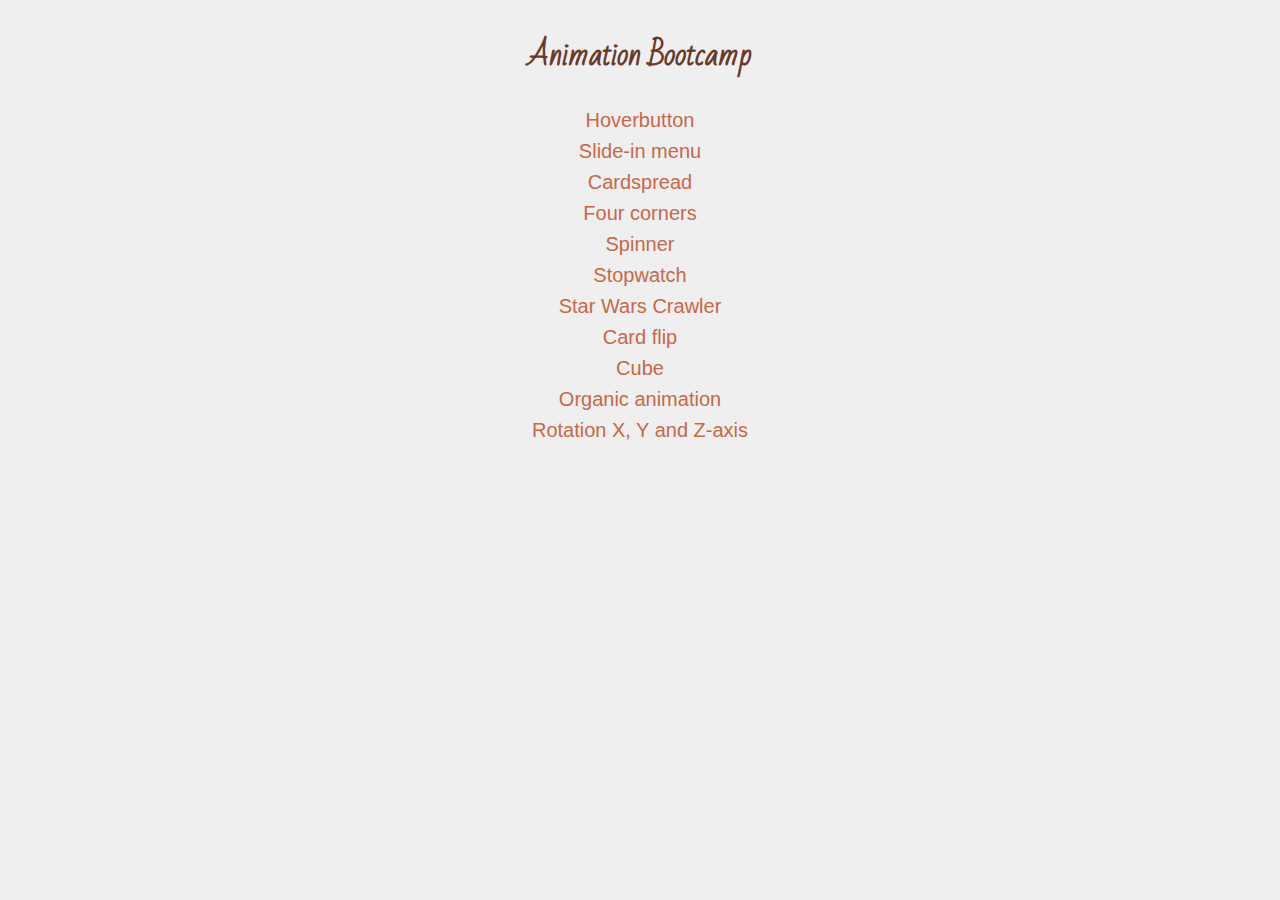
<file: index.html>
<!DOCTYPE html>
<html lang="en">
  <head>
    <meta charset="UTF-8" />
    <meta name="viewport" content="width=device-width, initial-scale=1.0" />
    <title>Animation Bootcamp Index</title>
    <style>
      @import url("https://fonts.googleapis.com/css2?family=Bad+Script&display=swap");
      body {
        background-color: #eeee;
        font-family: "Gill Sans", "Gill Sans MT", Calibri, "Trebuchet MS", sans-serif;
        margin: 0.5rem;
        text-align: center;
      }
      h2 {
        font-family: "Bad Script", cursive;
        font-size: 30px;
        color: rgb(105, 58, 41);
      }
      a {
        cursor: pointer;
        text-decoration: none;
      }
      p {
        margin: 0.5rem;
        font-size: 20px;
        transition: 0.2s ease-in-out;
        color: rgb(199, 104, 70);
      }
      p:hover {
        transform: scale(1.1);
      }
    </style>
  </head>

  <body>
    <h2>Animation Bootcamp</h2>
    <a href="./examples/01_hoverbutton/"><p>Hoverbutton</p></a>
    <a href="./examples/02_slidein_menu/"><p>Slide-in menu</p></a>
    <a href="./examples/03_cardspread/"><p>Cardspread</p></a>
    <a href="./examples/04_fourcorners/"><p>Four corners</p></a>
    <a href="./examples/05_spinner/"><p>Spinner</p></a>
    <a href="./examples/06_stopwatch/"><p>Stopwatch</p></a>
    <a href="./examples/07_sw_crawler/"><p>Star Wars Crawler</p></a>
    <a href="./examples/08_flipcard/"><p>Card flip</p></a>
    <a href="./examples/09_cube/"><p>Cube</p></a>
    <a href="./examples/10_organic/"><p>Organic animation</p></a>
    <a href="axis-rotation/"><p>Rotation X, Y and Z-axis</p></a>
  </body>
</html>
</file>
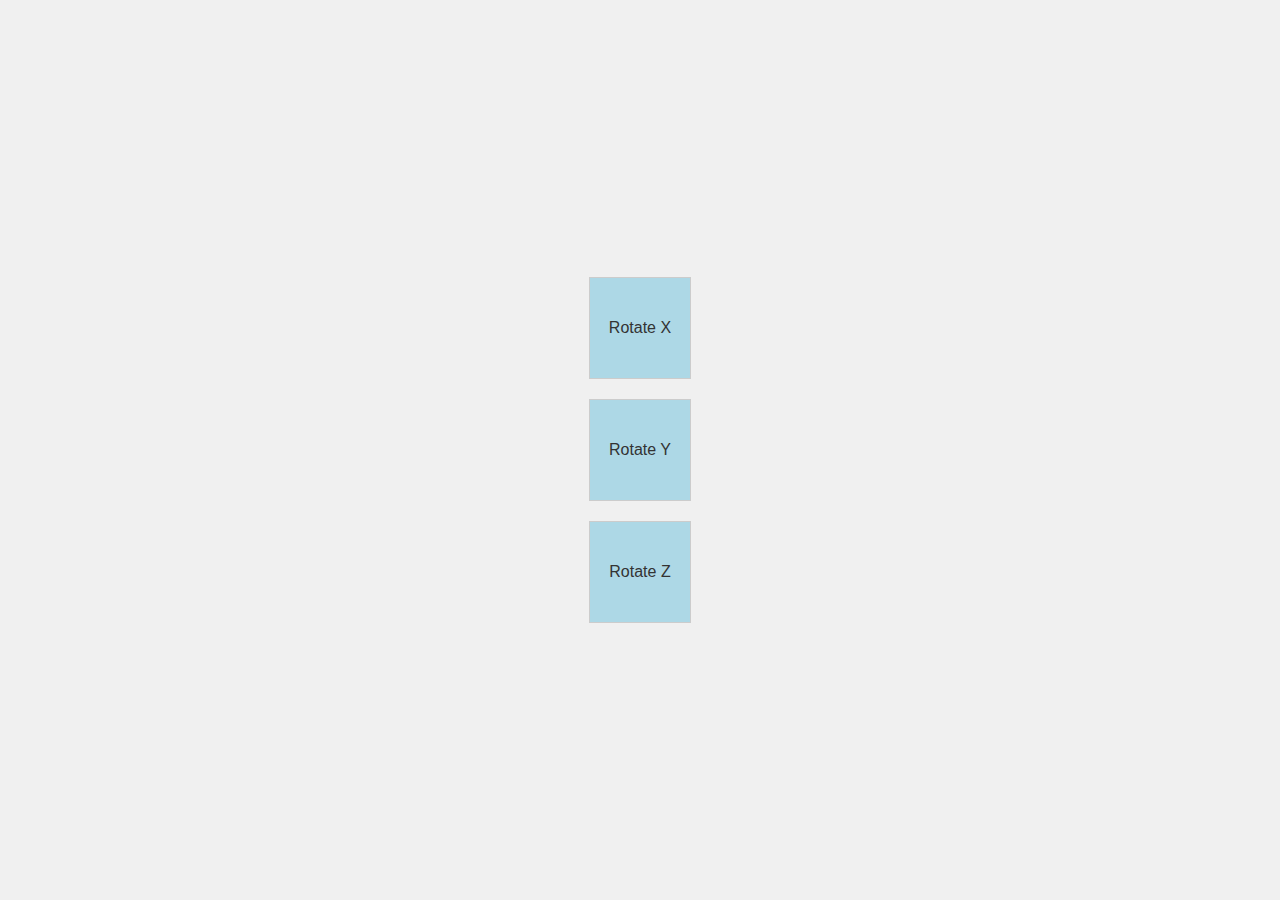
<file: axis-rotation/index.html>
<!DOCTYPE html>
<html lang="en">
  <head>
    <meta charset="UTF-8" />
    <meta name="viewport" content="width=device-width, initial-scale=1.0" />
    <title>3D Rotation Example</title>
    <link rel="stylesheet" href="style.css" />
  </head>
  <body>
    <div class="box" id="rotateX">Rotate X</div>
    <div class="box" id="rotateY">Rotate Y</div>
    <div class="box" id="rotateZ">Rotate Z</div>
  </body>
</html>
</file>
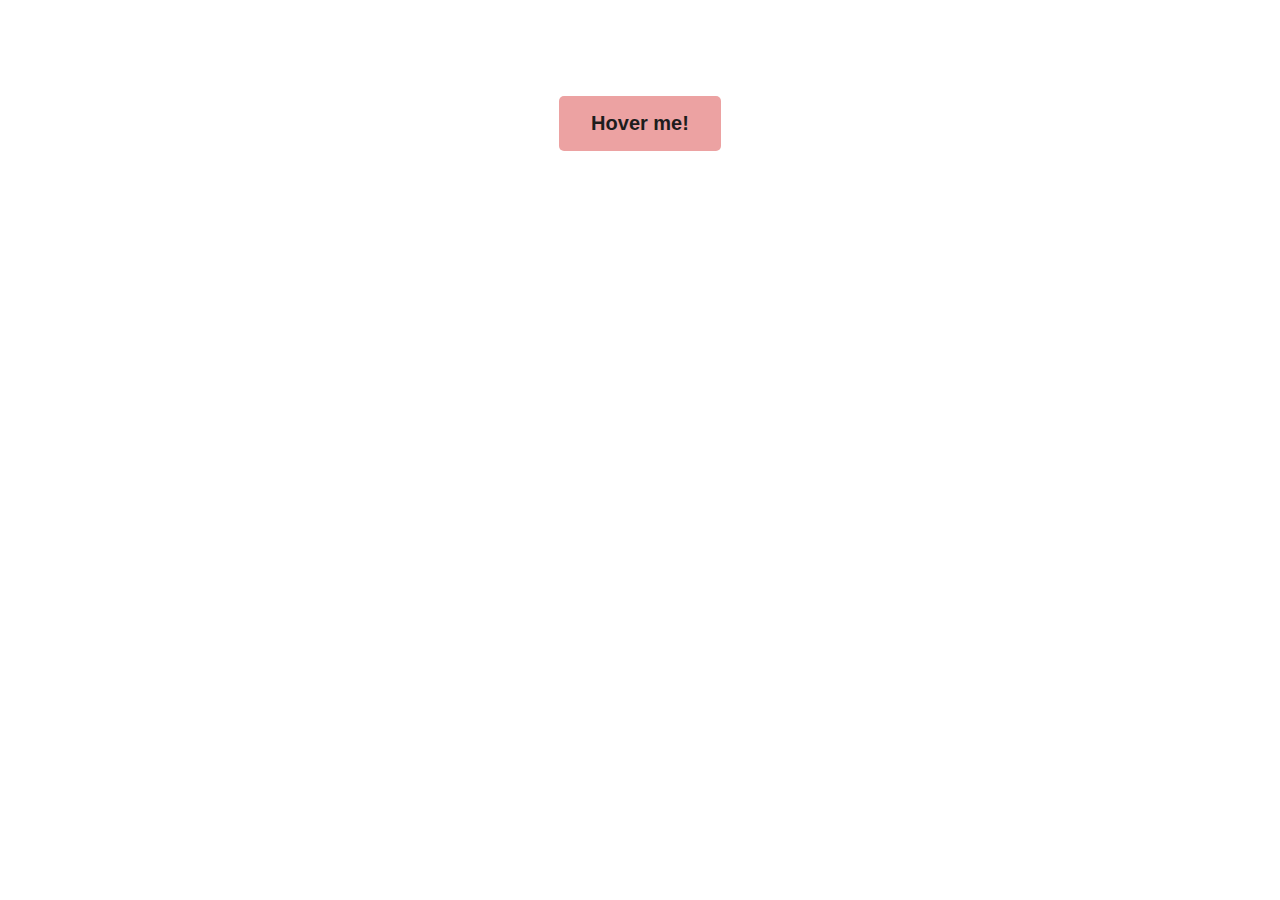
<file: examples/01_hoverbutton/index.html>
<!DOCTYPE html>
<html lang="en">
<head>
    <meta charset="UTF-8">
    <meta name="viewport" content="width=device-width, initial-scale=1.0">
    <title>1 Hover button</title>
    <link rel="stylesheet" href="style.css">
</head>
<body>
    <a href="#" class="btn">Hover me!</a>    
</body>
</html>
</file>
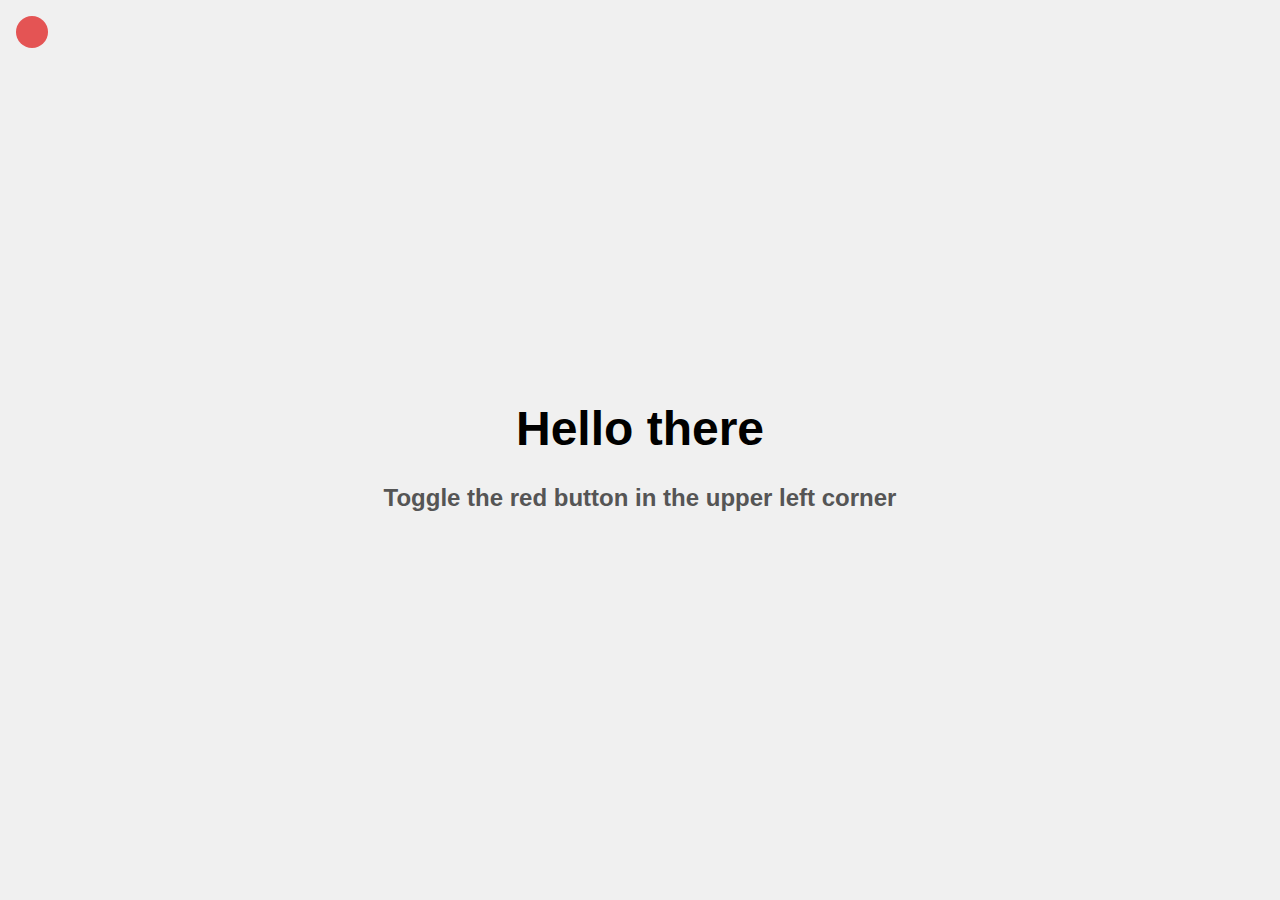
<file: examples/02_slidein_menu/index.html>
<!DOCTYPE html>
<html lang="en">
<head>
    <meta charset="UTF-8">
    <meta name="viewport" content="width=device-width, initial-scale=1.0">
    <title>Slide in menu</title>
    <link rel="stylesheet" href="style.css">
</head>
<body>
    <nav>
        <a href="#">
            <aside>01</aside>
            <article>
                <h3>Home</h3>
                <p class="desc">Lorem ipsum dolor, sit amet consectetur adipisicing elit. </p>
            </article>
        </a>
        <a href="#">
            <aside>02</aside>
            <article>
                <h3>What we do</h3>
                <p class="desc">Sunt saepe vel mollitia, ab maxime fugit temporibus, fuga reprehenderit id quisquam nostrum eveniet, esse.</p>
            </article>
        </a>
        <a href="#">
            <aside>03</aside>
            <article>
                <h3>Who we are</h3>
                <p class="desc">Nobis magnam beatae quibusdam sapiente quisquam libero tenetur alias corrupti aliquid? Optio tenetur obcaecati doloribus beatae.</p>
            </article>
        </a>
        <a href="#">
            <aside>04</aside>
            <article>
                <h3>Contact</h3>
                <p class="desc">Nulla numquam, animi dolorum atque expedita odio aliquam quidem officiis? Molestias voluptatum quasi debitis.</p>
            </article>
        </a>
    </nav>
    <a href="#" class="toggle"></a>
    <h1>Hello there</h1>
    <h2>Toggle the red button in the upper left corner</h2>
    <script>
        document.querySelector('.toggle')
        .addEventListener('click', (e) => {
                document.querySelector('nav').classList.toggle('open')
        })
    </script>
</body>
</html>
</file>
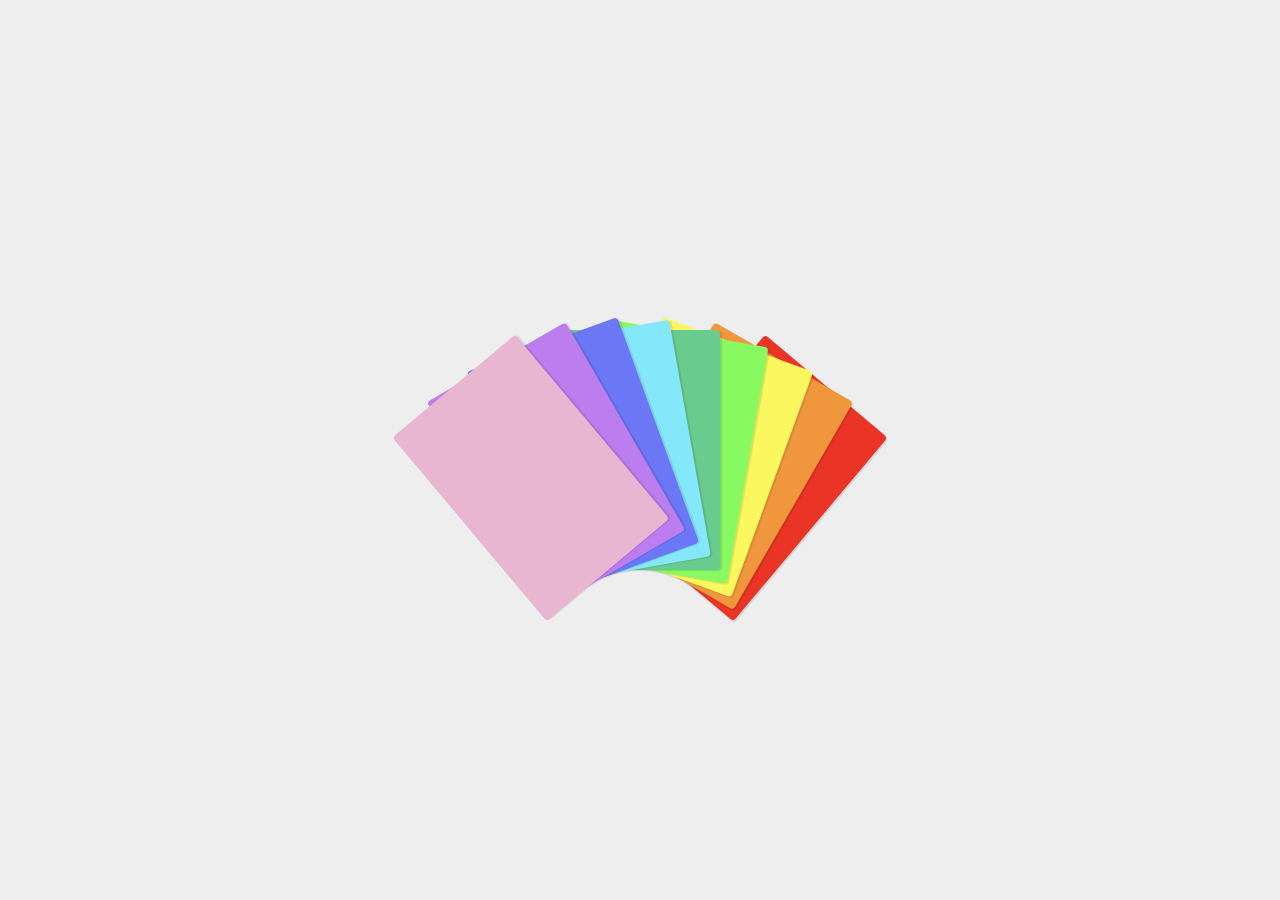
<file: examples/03_cardspread/index.html>
<!DOCTYPE html>
<html lang="en">
<head>
    <meta charset="UTF-8">
    <meta name="viewport" content="width=device-width, initial-scale=1.0">
    <title>Card spread</title>
    <link rel="stylesheet" href="style.css">
</head>
<body>
  <section class="cards">
    <article class="card"></article>
    <article class="card"></article>
    <article class="card"></article>
    <article class="card"></article>
    <article class="card"></article>
    <article class="card"></article>
    <article class="card"></article>
    <article class="card"></article>
    <article class="card"></article>
  </section>
</body>
</html>
</file>
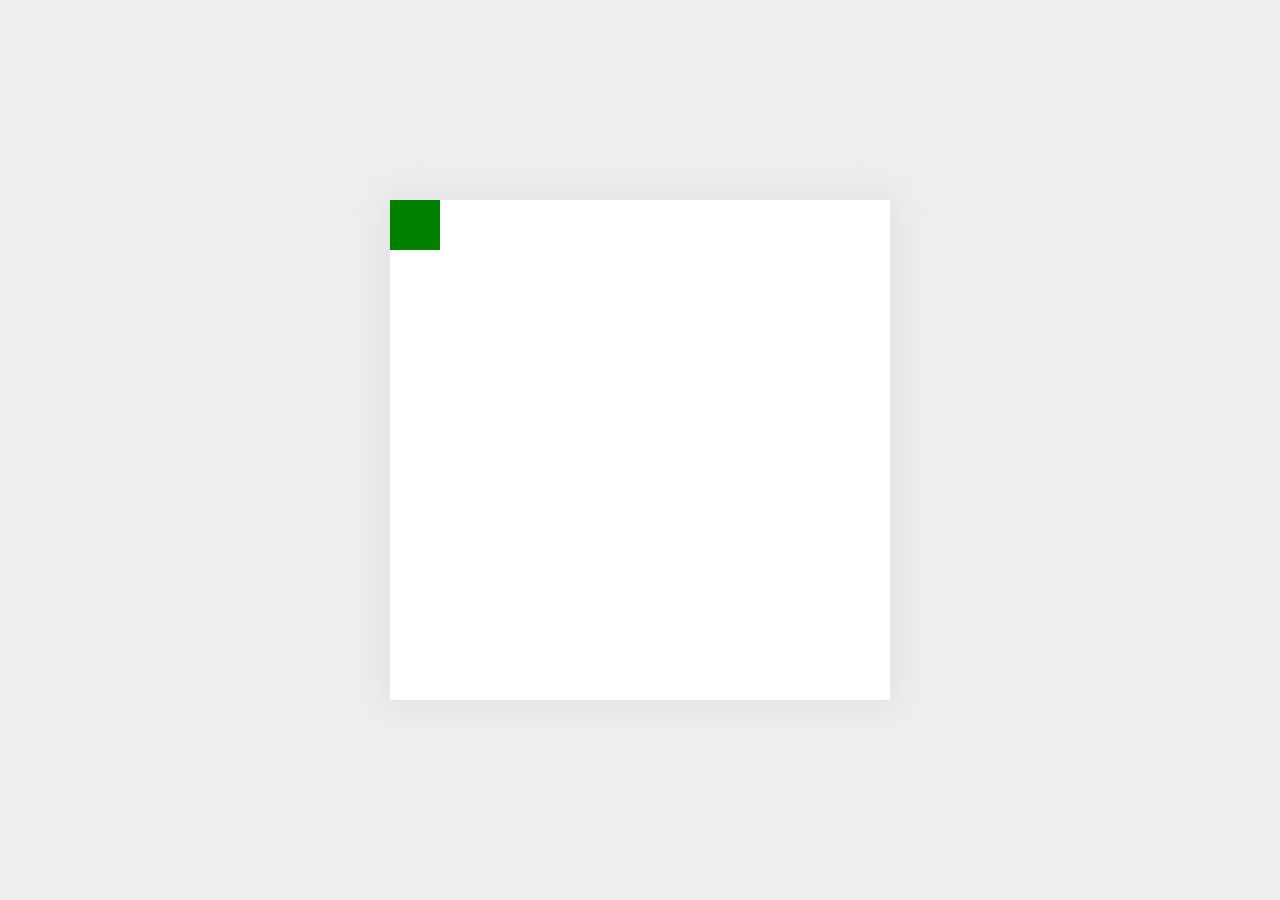
<file: examples/04_fourcorners/index.html>
<!DOCTYPE html>
<html lang="en">
<head>
    <meta charset="UTF-8">
    <meta name="viewport" content="width=device-width, initial-scale=1.0">
    <title>Four corners</title>
    <link rel="stylesheet" href="style.css">
</head>
<body>
    <main>
        <aside></aside>
    </main>
</body>
</html>
</file>
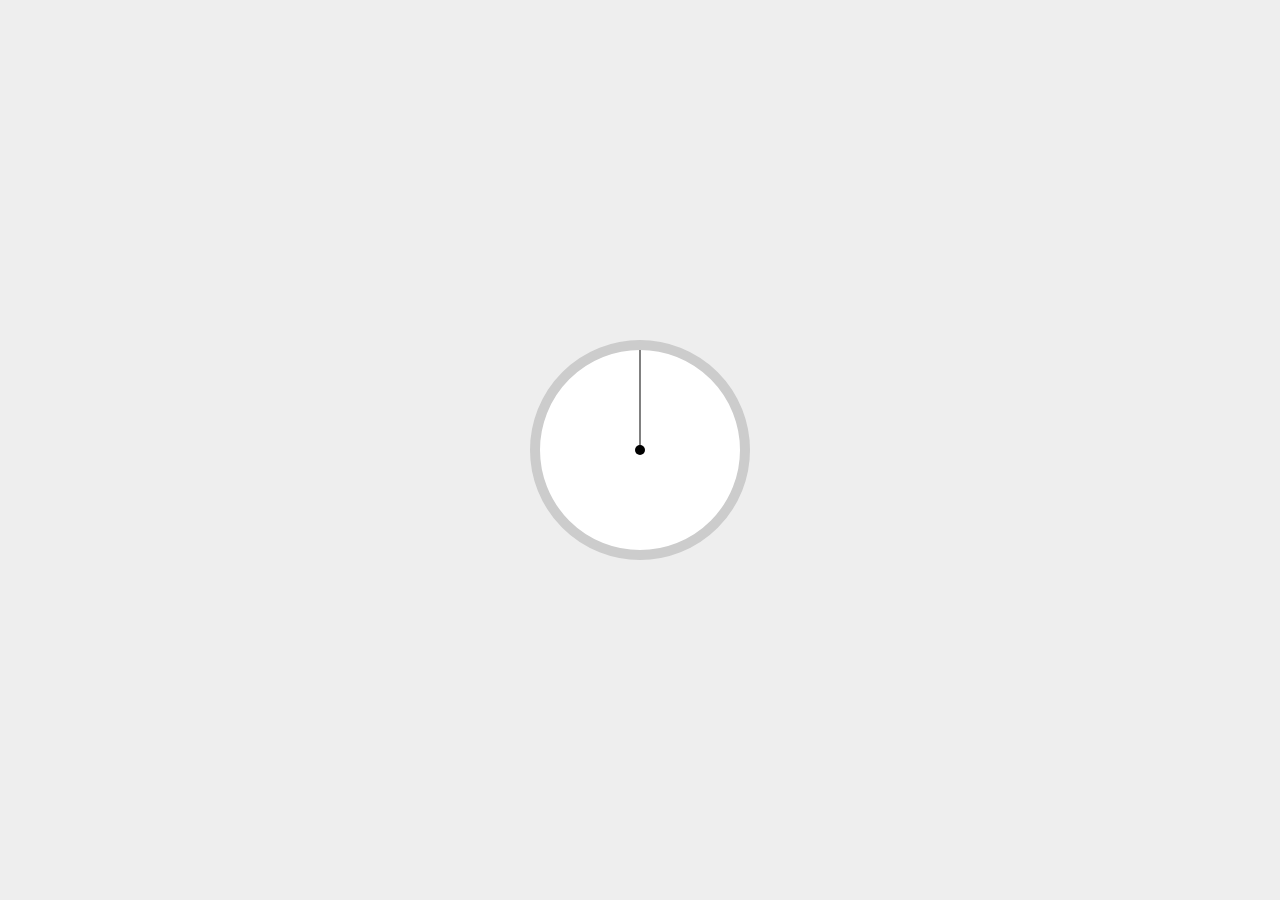
<file: examples/06_stopwatch/index.html>
<!DOCTYPE html>
<html lang="en">
<head>
    <meta charset="UTF-8">
    <meta name="viewport" content="width=device-width, initial-scale=1.0">
    <title>Stopwatch</title>
    <link rel="stylesheet" href="style.css">
</head>
<body>
    <main>
        <aside class="s"></aside>
        <aside class="ms"></aside>
        <div class="dot"></div>
    </main>
</body>
</html>
</file>
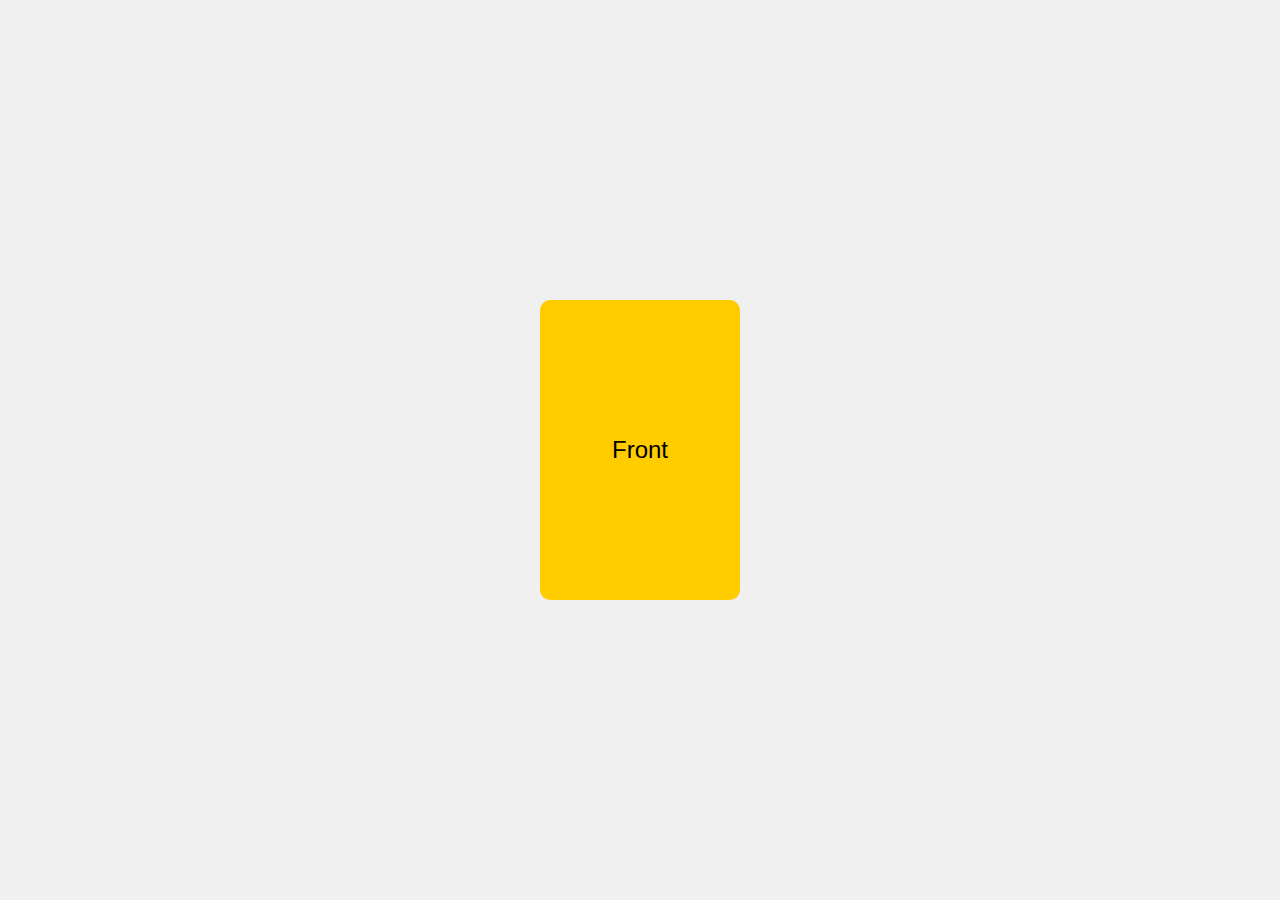
<file: examples/08_flipcard/index.html>
<!DOCTYPE html>
<html lang="en">
<head>
    <meta charset="UTF-8">
    <meta name="viewport" content="width=device-width, initial-scale=1.0">
    <title>Card flip</title>
    <link rel="stylesheet" href="style.css">
</head>
<body>
    <article>
        <section class="front">Front</section>
        <section class="back">Back</section>
    </article>
</body>
</html>
</file>
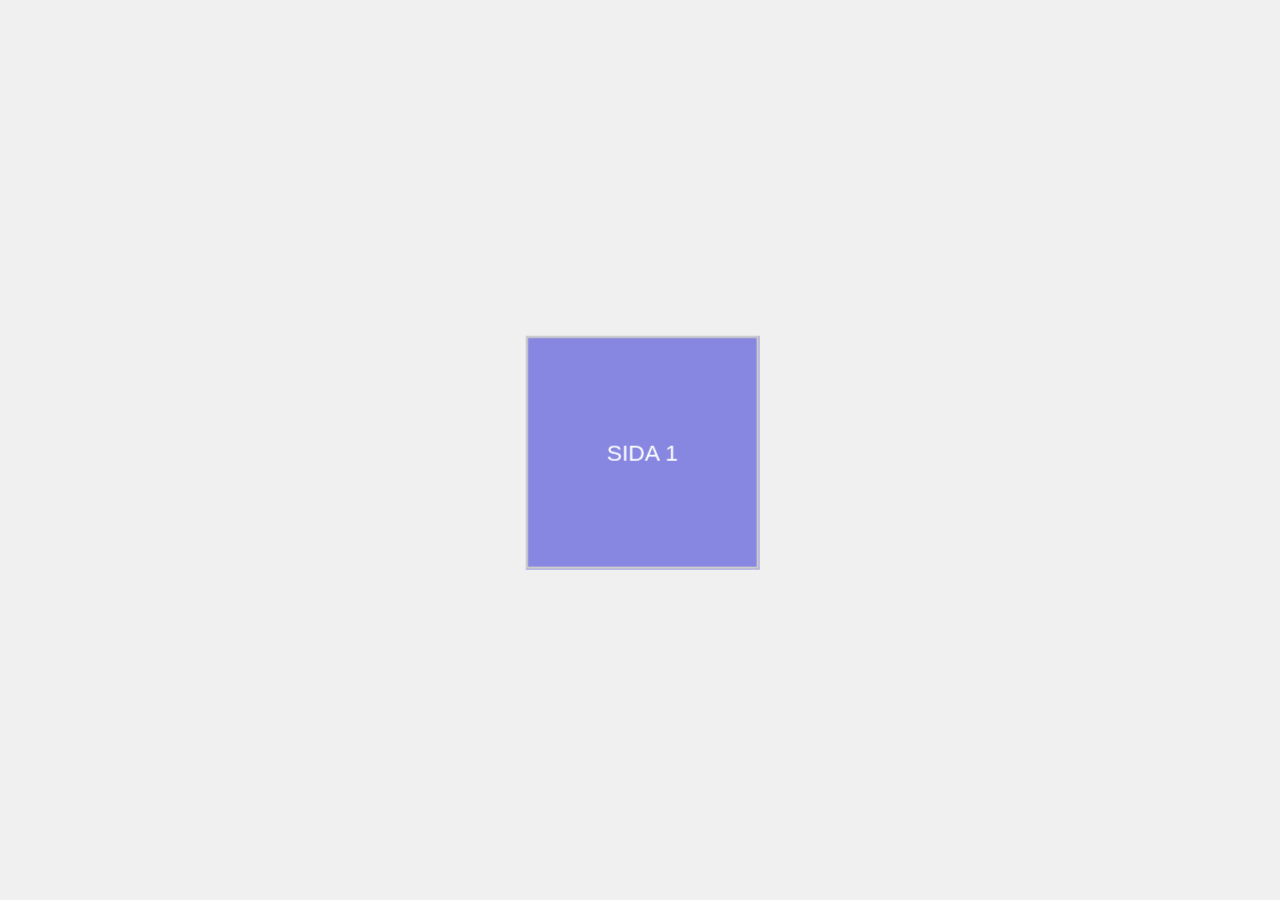
<file: examples/09_cube/index.html>
<!DOCTYPE html>
<html lang="en">
  <head>
    <meta charset="UTF-8" />
    <meta name="viewport" content="width=device-width, initial-scale=1.0" />
    <title>Cube</title>
    <link rel="stylesheet" href="style.css" />
  </head>
  <body>
    <main class="scene">
      <article class="cube">
        <aside class="face front">SIDA 1</aside>
        <aside class="face back">SIDA 2</aside>
        <aside class="face right">SIDA 3</aside>
        <aside class="face left">SIDA 4</aside>
        <aside class="face top">SIDA 5</aside>
        <aside class="face bottom">SIDA 6</aside>
      </article>
    </main>
  </body>
</html>
</file>
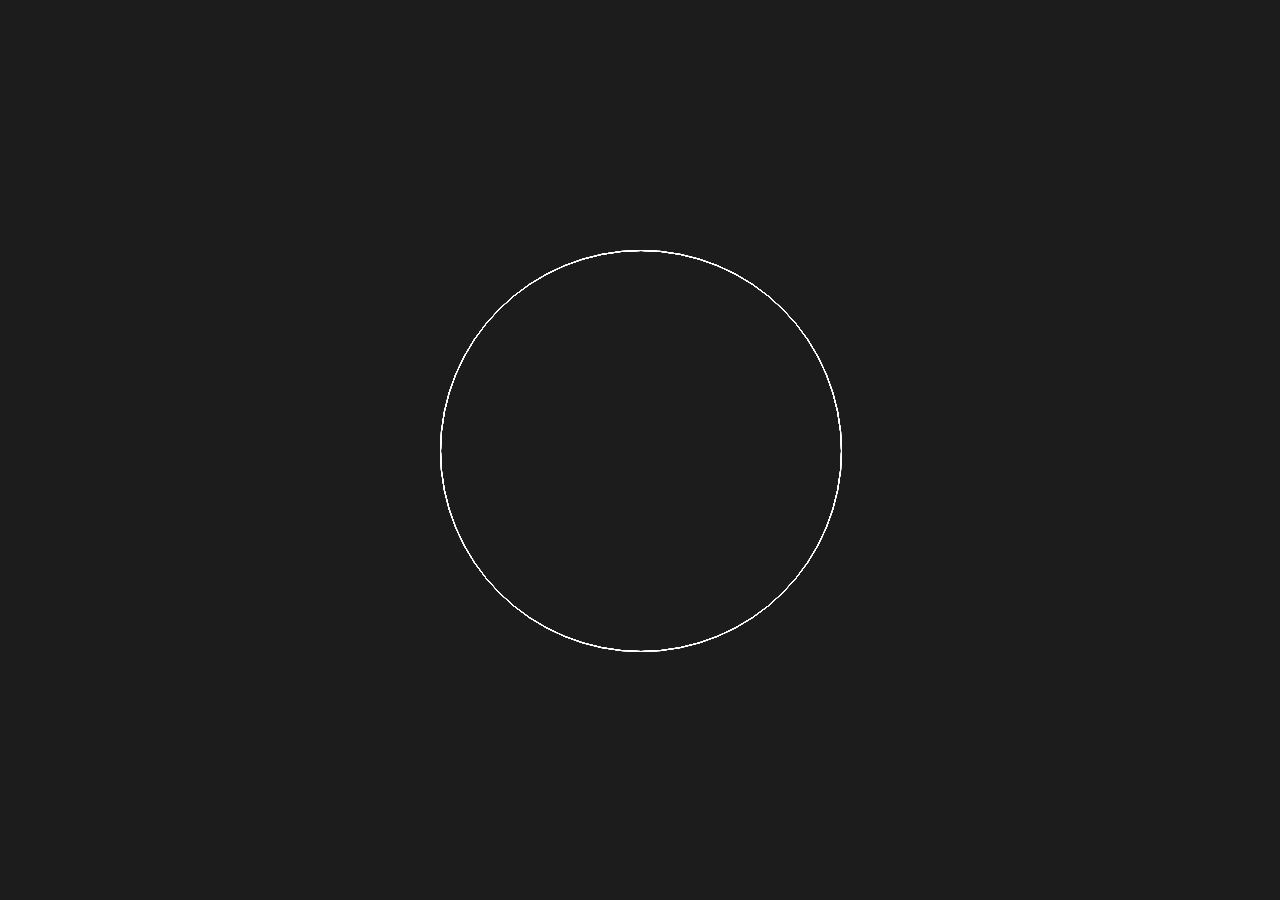
<file: examples/10_organic/index.html>
<!DOCTYPE html>
<html lang="en">
<head>
    <meta charset="UTF-8">
    <meta name="viewport" content="width=device-width, initial-scale=1.0">
    <title>Organic animation</title>
    <link rel="stylesheet" href="style.css">
</head>
<body>
    <main>
        <aside></aside>
        <aside></aside>
        <aside></aside>
        <aside></aside>
        <aside></aside>
        <aside></aside>
        <aside></aside>
        <aside></aside>
        <aside></aside>
        <aside></aside>
        <aside></aside>
        <aside></aside>
        <aside></aside>
        <aside></aside>
        <aside></aside>
        <aside></aside>
        <aside></aside>
        <aside></aside>
        <aside></aside>
        <aside></aside>
    </main>
</body>
</html>
</file>
<file: axis-rotation/style.css>
body,
html {
  height: 100%;
  margin: 0;
  display: flex;
  flex-direction: column;
  align-items: center;
  justify-content: center;
  background-color: #f0f0f0;
}

.box {
  width: 100px;
  height: 100px;
  background-color: lightblue;
  margin: 10px;
  display: flex;
  align-items: center;
  justify-content: center;
  font-family: Arial, sans-serif;
  color: #333;
  font-size: 16px;
  border: 1px solid #ccc;
  transition: transform 1s;
}

/* Rotation runt X-axeln. X-axeln går horisontellt. 
Rotation runt X-axeln snurrar objektet uppåt eller nedåt. */
#rotateX:hover {
  transform: rotateX(360deg);
}

/* Rotation runt Y-axeln. Y-axeln går vertikalt. 
Rotation runt Y-axeln snurrar objektet från sida till sida. */
#rotateY:hover {
  transform: rotateY(360deg);
}

/* Rotation runt Z-axeln. Z-axeln går djupgående. 
Rotation runt Z-axeln snurrar objektet runt sin egen axel. */
#rotateZ:hover {
  transform: rotateZ(360deg);
}
</file>
<file: examples/01_hoverbutton/style.css>
* {
  margin: 2rem;
  font-family: "Gill Sans", "Gill Sans MT", Calibri, "Trebuchet MS", sans-serif;
}

body {
  display: flex;
  align-items: center;
  justify-content: center;
} 

a {
  text-decoration: none;
  color: rgb(29, 29, 29);
  font-weight: 600;
  font-size: 20px;
}

a.btn {
  background-color: rgb(236, 162, 162);
  padding: 1rem 2rem;
  border-radius: 5px;
  cursor: pointer;
}

a.btn:hover {
  background-color: coral;
  box-shadow: 10px 5px 5px rgb(58, 57, 57);
  padding: 2rem 4rem;
  font-size: 25px;
  transition: 0.8s ease-in-out;
}
</file>
<file: examples/02_slidein_menu/style.css>
body {
  font-family: Arial, sans-serif;
  margin: 0;
  padding: 0;
  display: flex;
  flex-direction: column;
  align-items: center;
  justify-content: center;
  height: 100vh;
  background-color: #f0f0f0;
}

nav {
  position: fixed;
  top: 0;
  left: 0;
  max-width: 30vw;
  height: 100%;
  background-color: #2c2c2c;
  transform: translateX(-30vw);
  transition: all 0.3s ease;
  display: flex;
  flex-direction: column;
}

nav.open {
  transform: translateX(0); 
}

nav {

  a {
  display: flex;
  align-items: center;
  padding: 1rem;
  margin-top: 5rem;
  color: white;
  text-decoration: none;
  border-bottom: 1px solid #444;
  transition: background-color 0.3s ease;
  }

  a:hover {
    background-color: #444
  }

  aside {
    margin-right: 1rem;
    font-weight: bold;
    color: #b3b3b3;
  }

  article h3 {
    margin: 0;
  }

  article p.desc {
    font-size: 0.9rem;
    color: #b3b3b3;
  }
  
}

a.toggle {
  position: absolute;
  top: 1rem;
  left: 1rem;
  width: 2rem;
  height: 2rem;
  border-radius: 50px;
  background-color: rgb(228, 84, 84);
  z-index: 10;
}

a.toggle:hover {
  background-color: coral;
  padding: 0.5rem;
  transition: 0.3s ease-in-out;
}

h1, h2 {
  text-align: center;
}

h1 {
  font-size: 3rem;
  margin-bottom: 0.5rem;
}

h2 {
  font-size: 1.5rem;
  color: #555;
}
</file>
<file: examples/03_cardspread/style.css>
:root {
  --card-1-color: rgba(234,52,38,1);
  --card-2-color: rgba(240,151,61,1); 
  --card-3-color: rgba(250,248,94,1);
  --card-4-color: rgba(137,249,97,1);
  --card-5-color: rgba(105,203,142,1);
  --card-6-color: rgba(133,232,250,1);
  --card-7-color: rgba(107,119,244,1);
  --card-8-color: rgba(188,126,238,1);
  --card-9-color: rgba(233,182,209,1);
}


body {
  margin: 0;
  background-color: #eeeeee;
  
}

.cards {
  height: 100vh;
  display:flex ;
  align-items: center;
  justify-content: center;
  position: relative;

  .card {
    width: 10rem;
    height: 15rem;  
    position: absolute;
    transition: all 0.2s ease;
    border-radius: 4px;
    transform-origin: center bottom;
    box-shadow: 2px 1px 1px 0px rgba(0,0,0,0.1); 
  }

}

.cards:hover {
  
  .card:nth-of-type(1) {
  transform: translate(2rem) rotateZ(40deg);
  }
  .card:nth-of-type(2) {
    transform: translate(1.5rem) rotateZ(30deg);
  }
  .card:nth-of-type(3) {
    transform: translate(1rem) rotateZ(20deg);
  }
  .card:nth-of-type(4) {
    transform: translate(.5rem) rotateZ(10deg);
  }
  .card:nth-of-type(6) {
    transform: translate(-.5rem) rotateZ(-10deg);
  }
 .card:nth-of-type(7) {
    transform: translate(-1rem) rotateZ(-20deg);
  }
  .card:nth-of-type(8) {
    transform: translate(-1.5rem) rotateZ(-30deg);
  }
  .card:nth-of-type(9) {
    transform: translate(-2rem) rotateZ(-40deg); 
  }
  
}


.card:nth-of-type(1) {
  background-color: var(--card-1-color);
}

.card:nth-of-type(2) {
  background-color: var(--card-2-color)
}
.card:nth-of-type(3) {
  background-color: var(--card-3-color)
}
.card:nth-of-type(4) {
  background-color: var(--card-4-color)
}
.card:nth-of-type(5) {
  background-color: var(--card-5-color)
}
.card:nth-of-type(6) {
  background-color: var(--card-6-color)
}
.card:nth-of-type(7) {
  background-color: var(--card-7-color)
}
.card:nth-of-type(8) {
  background-color: var(--card-8-color)
}
.card:nth-of-type(9) {
  background-color: var(--card-9-color)
}
</file>
<file: examples/04_fourcorners/style.css>
body {
  margin: 0;
  background-color: #eeeeee ;
  height: 100vh;
  display: flex;
  justify-content: center;
  align-items: center;
}

main {
  background-color: white;
  width: 500px;
  height: 500px;
  box-shadow: 0px 0px 37px 6px rgba(0,0,0,0.05);
  position: relative;
}

aside {
  width: 50px;
  height: 50px;
  background-color: green;
  position: absolute;
  animation: moveCube 8s infinite ease-in-out;
}


@keyframes moveCube {
  0%, 100% {
    top: 0;
    left: 0;
    background-color: green;
  }
  25% {
    top: 0;
    left: 450px;
    background-color: blue;
  }
  50% {
    top: 450px;
    left: 450px;
    background-color: red;
  }
  75% {
    top: 450px;
    left: 0;
    background-color: yellow;
  }
}
</file>
<file: examples/06_stopwatch/style.css>
body, html {
  height: 100%;
  margin: 0;
  display: flex;
  align-items: center;
  justify-content: center;
  background-color: #eeeeee;
}

main {
  position: relative;
  width: 200px;
  height: 200px;
  border: 10px solid #ccc;
  border-radius: 50%;
  background-color: white;
}

.dot {
  position: absolute;
  width: 10px;
  height: 10px;
  background-color: black;
  border-radius: 50%;
  top: 50%;
  left: 50%;
  transform: translate(-50%, -50%); /*positions dot exactly centered*/
}

.s, .ms {
  position: absolute;
  width: 2px;
  height: 50%;
  background-color: red;
  top: 0;
  left: 50%;
  transform-origin: bottom;
  transform: translateX(-50%); /*to place exactly entered horizontally*/
}

.ms {
  background-color: gray;
  height: 50%;
  animation: spin 3600s linear infinite;
}

.s {
  animation: spin 60s linear infinite;
}


@keyframes spin {
  from {
      transform: translateX(-50%) rotate(0deg);
  }
  to {
      transform: translateX(-50%) rotate(360deg);
  }
}
</file>
<file: examples/08_flipcard/style.css>
body,
html {
  height: 100%;
  margin: 0;
  display: flex;
  align-items: center;
  justify-content: center;
  background-color: #f0f0f0;
}

article {
  position: relative;
  width: 200px;
  height: 300px;
  transform-style: preserve-3d; /* Behåll 3D-transformationer för barn-element */
  /* transform: perspective(1000px); */
}

section {
  position: absolute;
  width: 100%;
  height: 100%;
  display: flex;
  align-items: center;
  justify-content: center;
  backface-visibility: hidden;
  border-radius: 10px;
  font-size: 24px;
  font-family: Arial, sans-serif;
}

.front {
  background-color: #ffcc00;
}

.back {
  background-color: #ff8800;
  transform: rotateY(180deg);
}

@keyframes flip {
  0% {
    transform: translateY(0) rotateY(0);
  }
  25% {
    transform: translateY(-20px) rotateY(90deg);
  }
  50% {
    transform: translateY(-20px) rotateY(180deg);
  }
  75% {
    transform: translateY(-20px) rotateY(270deg);
  }
  100% {
    transform: translateY(0) rotateY(360deg);
  }
}

article:hover {
  animation: flip 2s ease-in-out;
}
</file>
<file: examples/09_cube/style.css>
body, html {
  height: 100%;
  margin: 0;
  display: flex;
  align-items: center;
  justify-content: center;
  background-color: #f0f0f0;
}

.scene {
  width: 200px;
  height: 200px;
  perspective: 800px;
}

.cube {
  width: 100%;
  height: 100%;
  position: relative;
  transform-style: preserve-3d;
  animation: rotateCube 5s infinite linear;
}

.face {
  position: absolute;
  width: 200px;
  height: 200px;
  background: rgba(255, 255, 255, 0.9);
  border: 2px solid #ccc;
  display: flex;
  align-items: center;
  justify-content: center;
  font-size: 20px;
  font-family: Arial, sans-serif;
  color: #ffffff;
}

.front { transform: rotateY(0deg) translateZ(100px); background-color: rgb(135, 135, 226);}
.back { transform: rotateY(180deg) translateZ(100px); background-color:rgb(240, 199, 124) }
.right { transform: rotateY(90deg) translateZ(100px); background-color: rgb(111, 216, 111) }
.left { transform: rotateY(-90deg) translateZ(100px); background-color: rgb(224, 140, 140)}
.top { transform: rotateX(90deg) translateZ(100px); background-color:rgb(76, 76, 236) }
.bottom { transform: rotateX(-90deg) translateZ(100px); background-color: rgb(196, 74, 74) }

@keyframes rotateCube {
  from {
      transform: rotateX(0deg) rotateY(0deg);
  }
  to {
      transform: rotateX(360deg) rotateY(360deg);
  }
}
</file>
<file: examples/10_organic/style.css>
body,
html {
  height: 100%;
  margin: 0;
  display: flex;
  align-items: center;
  justify-content: center;
  background-color: #1c1c1c;
}

main {
  position: relative;
  width: 400px;
  height: 400px;
  transform-style: preserve-3d;
  animation: rotate 10s infinite linear;
}

aside {
  position: absolute;
  width: 100%;
  height: 100%;
  border: 1px solid rgba(255, 255, 255, 0.5);
  border-radius: 50%;
  animation: wave 4s infinite ease-in-out;
  transform-origin: center;
}

@keyframes rotate {
  from {
    transform: rotateY(0deg);
  }
  to {
    transform: rotateY(360deg);
  }
}

@keyframes wave {
  0%,
  100% {
    transform: translateY(0) scale(1);
  }
  50% {
    transform: translateY(50px) scale(1.2);
  }
}

main aside:nth-child(1) {
  animation-delay: 0s;
}
main aside:nth-child(2) {
  animation-delay: 0.1s;
}
main aside:nth-child(3) {
  animation-delay: 0.2s;
}
main aside:nth-child(4) {
  animation-delay: 0.3s;
}
main aside:nth-child(5) {
  animation-delay: 0.4s;
}
main aside:nth-child(6) {
  animation-delay: 0.5s;
}
main aside:nth-child(7) {
  animation-delay: 0.6s;
}
main aside:nth-child(8) {
  animation-delay: 0.7s;
}
main aside:nth-child(9) {
  animation-delay: 0.8s;
}
main aside:nth-child(10) {
  animation-delay: 0.9s;
}
main aside:nth-child(11) {
  animation-delay: 1s;
}
main aside:nth-child(12) {
  animation-delay: 1.1s;
}
main aside:nth-child(13) {
  animation-delay: 1.2s;
}
main aside:nth-child(14) {
  animation-delay: 1.3s;
}
main aside:nth-child(15) {
  animation-delay: 1.4s;
}
main aside:nth-child(16) {
  animation-delay: 1.5s;
}
main aside:nth-child(17) {
  animation-delay: 1.6s;
}
main aside:nth-child(18) {
  animation-delay: 1.7s;
}
main aside:nth-child(19) {
  animation-delay: 1.8s;
}
main aside:nth-child(20) {
  animation-delay: 1.9s;
}
</file>
